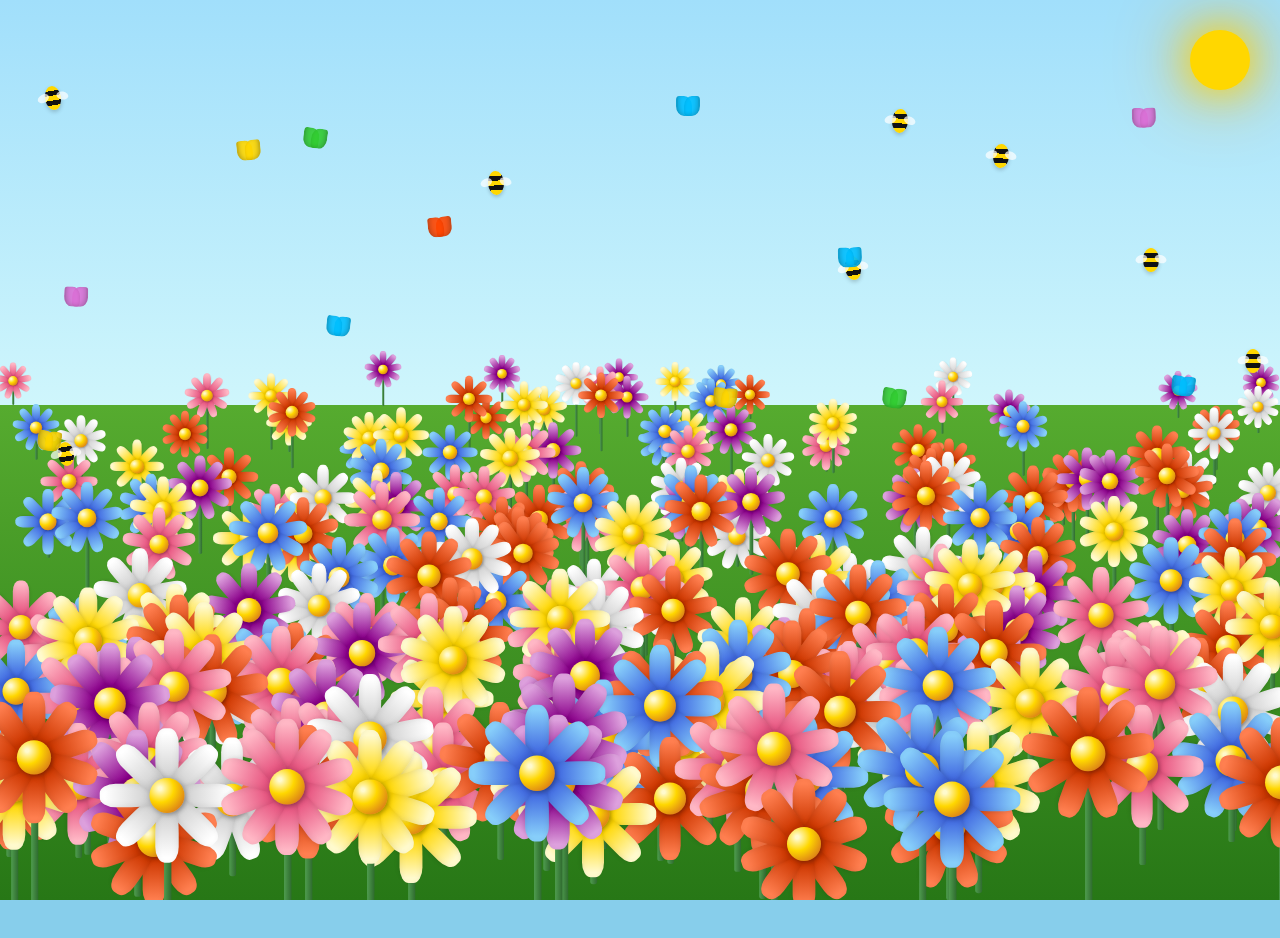
<file: gardem.html>
<!DOCTYPE html>
<html lang="pt-br">
<head>
    <meta charset="UTF-8">
    <meta name="viewport" content="width=device-width, initial-scale=1.0">
    <title>Your Garden</title>
    <link rel="stylesheet" href="css/gardem_style.css">
</head>
<body>

<div class="container" id="garden">
    <div class="sun"></div>
</div>

<script src="js/gardem_script.js"></script>

</body>
</html>
</file>
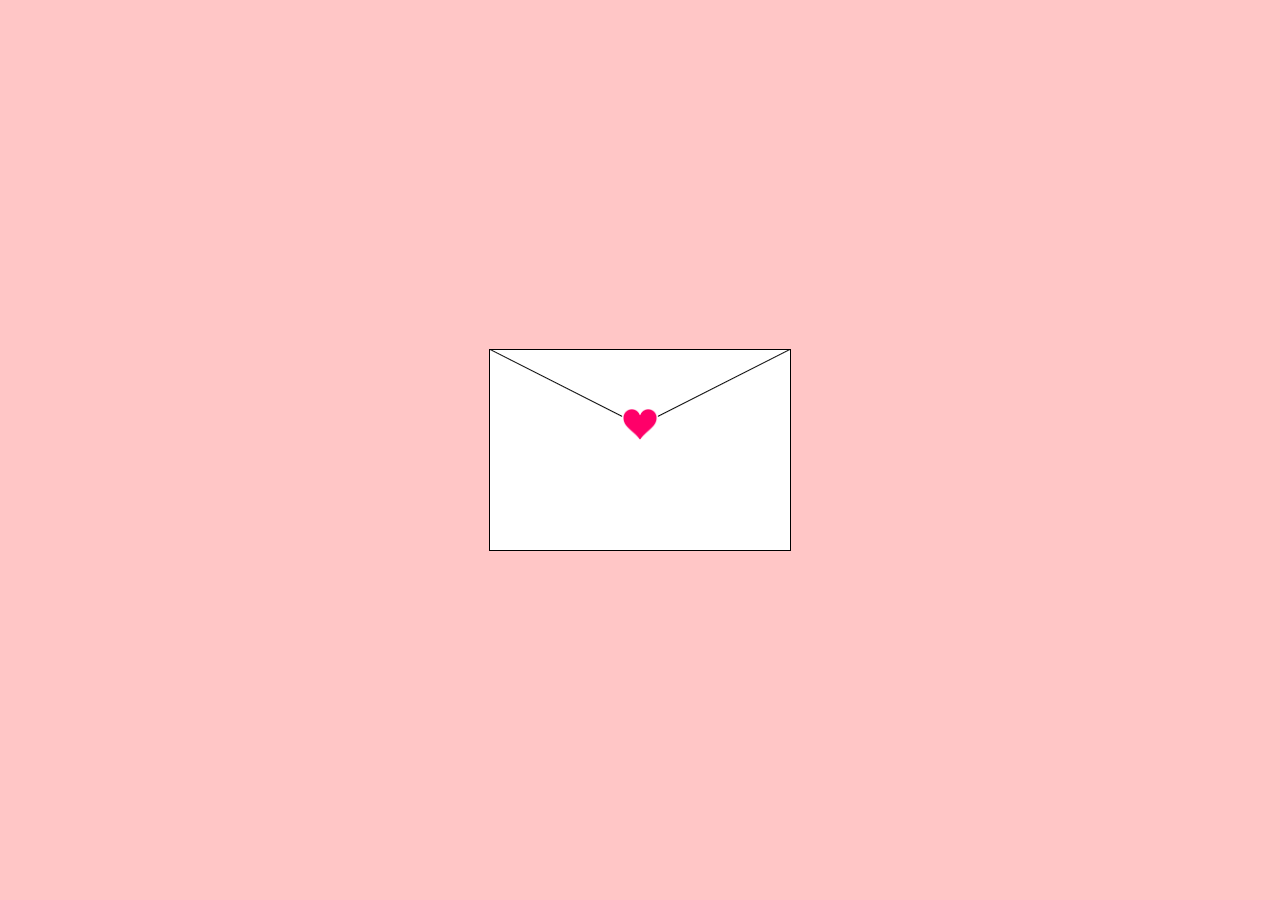
<file: lettre.html>
<!DOCTYPE html>
<html lang="pt-Br">
<head>
    <meta charset="UTF-8">
    <meta name="viewport" content="width=device-width, initial-scale=1.0">
    <title>Letter</title>
    <link href="https://fonts.googleapis.com/css2?family=Annie+Use+Your+Telescope&family=Petemoss&family=Roboto:ital,wght@0,100..900;1,100..900&family=Shantell+Sans:ital,wght@0,300..800;1,300..800&display=swap" rel="stylesheet">
    <link rel="stylesheet" href="css/lettre_style.css">
</head>
<body>
    <div class="envelope">
        <div class="envelope-lid"></div>
        <div class="envelope-lid envelope-lid-secondary"></div>
        <div class="card-wrapper">
            <div class="card">
                <div class="card-cover">
                    <div class="card-side card-side-primary">
                        <h1 class="card-title">
                            <span class="card-title-secondary">Feliz aniversário</span>
                            <span class="card-title-main">Virgínia <span
                                    class="card-title-apostrophe">❤️</span>
                        </h1>
                    </div>
                    <div class="card-side card-side-secondary"></div>
                </div>
                <div class="card-body">
                    <p>Feliz aniversário, princesa!</p>
                    <p>Que o seu dia seja tão incrível quanto você é. Que o papai do céu continue te abençoando grandemente, que todos os seus sonhos se realizem e que este novo ano de vida seja repleto de amor, saúde e muitas alegrias. O evento do CSBC me deu muito mais que aprendizado, me deu a sorte de conhecer você. Amo nossas conversas e cada risada que damos ao enviar memes um para o outro. Você merece tudo de melhor! Parabéns, gatinha! aproveita seu dia!</p>
                    </p>
                </div>
            </div>
        </div>
        <div class="heart-seal"></div> </div>
        <div class="buton2">
            <a href="gardem.html">ainda não acabou!</a>
        </div>
       <script  src="js/lettre_script.js"></script>
</body>

</html>
</file>
<file: css/gardem_style.css>
/* --- 1. O Ambiente --- */
body, html {
    margin: 0; padding: 0; width: 100%; height: 100%;
    overflow: hidden; background-color: #87CEEB;
}
.container {
    position: relative; width: 100%; height: 100%;
    background: linear-gradient(to bottom, #a1dffb 0%, #cff6fc 45%, #56ab2f 45%, #277716 100%);
}
.sun {
    position: absolute; top: 30px; right: 30px;
    width: 60px; height: 60px; background: #FFD700; border-radius: 50%;
    box-shadow: 0 0 40px #FFD700, 0 0 80px #FFA500;
    z-index: 0;
}

/* --- 2. Estrutura da Flor --- */
.flower {
    position: absolute;
    display: flex; flex-direction: column; align-items: center;
    transform-origin: bottom center;
    pointer-events: none;
}

.stem {
    width: 5px;
    background: linear-gradient(to right, #4f9c4f, #2f6b2f);
    border-radius: 2px;
    z-index: 1;
    margin-top: -10px;
}

.flower-head {
    position: relative;
    width: 40px; height: 40px;
    display: flex; justify-content: center; align-items: center;
    z-index: 2;
}

/* O Centro da Flor */
.center {
    position: absolute;
    width: 24px; height: 24px;
    top: 35px; left: 0; right: 0; bottom: 0; margin: auto;
    border-radius: 50%;
    z-index: 5;
    background: radial-gradient(circle at 30% 30%, #fffacd 5%, #ffd700 40%, #d2691e 90%);
    box-shadow: 1px 1px 3px rgba(0,0,0,0.3);
}

.petal {
    position: absolute;
    width: 16px; height: 36px;
    background: linear-gradient(to top, var(--color-dark) 10%, var(--color-light) 90%);
    border-radius: 40% 40% 10% 10% / 30% 30% 50% 50%;
    z-index: 2;
    box-shadow: inset 0 -3px 5px rgba(0,0,0,0.1), 1px 2px 3px rgba(0,0,0,0.1);
    transform-origin: center bottom;
}

/* --- 3. Insetos --- */
.bee { position: absolute; width: 16px; height: 24px; z-index: 1000; transition: transform 0.3s ease-out; }
.bee-body { width: 100%; height: 100%; background: linear-gradient(to bottom, #FFD700 20%, #111 20%, #111 40%, #FFD700 40%, #FFD700 60%, #111 60%, #111 80%, #FFD700 80%); border-radius: 50%; position: relative; box-shadow: 0 2px 4px rgba(0,0,0,0.2);}
.bee-wing { position: absolute; top: 5px; width: 12px; height: 8px; background: rgba(255, 255, 255, 0.7); border-radius: 50%; animation: flutter 0.1s infinite alternate; }
.bee-wing.left { left: -8px; transform: rotate(-20deg); transform-origin: right center;}
.bee-wing.right { right: -8px; transform: rotate(20deg); transform-origin: left center;}
.butterfly { position: absolute; width: 24px; height: 24px; z-index: 1001; transition: transform 0.5s ease-out; }
.wing { position: absolute; width: 14px; height: 20px; background: var(--wing-color); border-radius: 50% 20% 50% 20%; animation: flap 0.4s infinite alternate; opacity: 0.9; box-shadow: inset -1px -1px 4px rgba(0,0,0,0.2);}
.wing.left { left: 0; transform-origin: right center; border-right: 2px solid rgba(0,0,0,0.2);}
.wing.right { right: 0; transform-origin: left center; transform: scaleX(-1); border-right: 2px solid rgba(0,0,0,0.2);}

@keyframes sway { 0%, 100% { transform: rotate(-3deg); } 50% { transform: rotate(3deg); }}
@keyframes flutter { from { transform: scaleY(1); } to { transform: scaleY(0.4); } }
@keyframes flap { 0% { transform: rotateY(0deg); } 100% { transform: rotateY(65deg); } }
</file>
<file: css/lettre_style.css>
*,
*::before,
*::after {
    box-sizing: border-box;
    margin: 0;
    padding: 0;
}

body {
    font-family: "Roboto", serif;
    background-color: #ffc6c6;

    display: flex;
    flex-direction: column;
    align-items: center;
    justify-content: center;
    min-height: 100vh;
    overflow: hidden;
}

.card-wrapper {
    perspective: 1000px;
    transform: rotate(-90deg);
}

.card {
    width: 180px;
    height: 280px;
    background-color: #FFF;
    border: 1px solid;
    transform-style: preserve-3d;
    will-change: transform;
    transition: transform 250ms;
    box-shadow: inset 5px 0 10px rgba(0, 0, 0, 0.1);
}

.envelope:hover .card {
    transform: rotateY(-15deg);
    transition-delay: 1750ms;
}

.card-cover {
    position: absolute;
    inset: 0;
    text-align: center;
    outline: 1px solid #000;
    transform-style: preserve-3d;
    transform-origin: left;
    transition: transform 500ms 0ms;
}

.envelope:hover .card-cover {
    transform: rotateY(-135deg);
    transition-delay: 2250ms;
}

.card-side {
    position: absolute;
    inset: 0;
    backface-visibility: hidden;
    background-color: #fff;
    display: grid;
    place-items: center;
}

.card-side-secondary {
    background-color: #fff;
    transform: rotateY(180deg);
    box-shadow: inset -5px 0 10px rgba(0, 0, 0, 0.1);
}

.card-title {
    position: relative;
    font-weight: 300;
    text-align: center;
    user-select: none;
}

.card-title span {
    display: block;
}

.card-title-main {
    font-family: "Petemoss", serif;
    font-size: 64px;
    font-weight: 400;
}

.card-title-apostrophe {
    position: absolute;
    top: 34px;
    right:8px;
    font-size: 8px;
}

.card-body {
    font-family: "Shantell Sans", serif;
    padding: 14px;
}

.card-body p {
    font-size: 0.64rem;
    font-weight: 300;
}

.card-body p+p {
    margin-top: 10px;
}

.envelope {
    width: 300px;
    height: 200px;
    background-color: #fff;
    display: grid;
    place-content: center;
    cursor: pointer;
    position: absolute;
    top: 50%;
    left: 50%;
    transform: translate(-50%, -50%);
    box-shadow: 0 0 0 1px #000;
}

.envelope::after {
    content: '';
    position: absolute;
    inset: 0;
    border-top: 75px solid transparent;
    border-right: 150px solid white;
    border-bottom: 125px solid white;
    border-left: 150px solid white;
}

.envelope:hover .card-wrapper {
    animation: show-card 1000ms 600ms forwards;
}

.envelope:not(:hover) .card-wrapper {
    animation: hide-card 1000ms forwards;
}

@keyframes show-card {
    50% {
        transform: translateY(-75%) rotate(-90deg);
        z-index: -1;
    }
    100% {
        transform: translateY(0) rotate(0deg);
        z-index: 10;
    }
}

@keyframes hide-card {
    0% {
        z-index: 10;
        transform: rotate(0deg);
    }
    50% {
        transform: translateY(-75%) rotate(-90deg);
        z-index: -1;
    }
    100% {
        transform: translateY(0) rotate(-90deg);
    }
}

.envelope-lid {
    position: absolute;
    inset: 0;
    z-index: 1;
}

.envelope-lid::before,
.envelope-lid::after {
    content: '';
    position: absolute;
    top: 0;
    width: 1px;
    height: calc(100% - 31.85px);
    background-color: #000;
}

.envelope-lid::before {
    left: 0;
    transform: rotate(-63.1deg);
    transform-origin: top left;
}

.envelope-lid::after {
    right: 0;
    transform: rotate(63.1deg);
    transform-origin: top right;
}

.envelope-lid-secondary {
    background-color: #fff;
    clip-path: polygon(50% 38%, 0 0, 100% 0);
    transition: transform 500ms 1000ms;
    transform-origin: top;
}

.envelope:hover .envelope-lid-secondary {
    transform: rotateX(180deg);
    transition-delay: 100ms;
    animation: open-lid-stacking 500ms forwards;
}

.envelope:not(:hover) .envelope-lid-secondary {
    animation: close-lid-stacking 1250ms forwards;
}

@keyframes open-lid-stacking {
    50% {
        z-index: 1;
    }
    100% {
        z-index: -1;
    }
}

@keyframes close-lid-stacking {
    0%,
    50% {
        z-index: -2;
    }
    100% {
        z-index: 1;
    }
}

.heart-seal {
    position: absolute;
    top: 37%;
    left: 50%;
    transform: translate(-50%, -50%);
    width: 36px;
    height: 32px;
    background-image: url("../img/heart-seal.png");
    background-size: cover;
    background-repeat: no-repeat;
    z-index: 2;
    opacity: 1;
    transition: opacity 2s ease;
}

.buton2 {
    background-color: #8b6a60;
    padding: 12px 24px;
    border-radius: 30px;
    text-align: center;
    margin-top: 23rem;
    width: fit-content;
    transition: all 0.3s ease;
    box-shadow: 0 4px 10px rgba(0,0,0,0.3);
    z-index: 100;

    opacity: 0;
    visibility: hidden;
    transform: translateY(20px);
    transition: all 1.5s ease;
}

.buton2.show {
    opacity: 1;
    visibility: visible;
    transform: translateY(0);
}

.buton2:hover {
    background-color: #a88679; 
    transform: scale(1.1); 
    cursor: pointer;
}

.buton2 a {
    color: white;
    text-decoration: none;
    display: block;
    font-family: 'Lato', sans-serif;
    font-weight: bold;

}
</file>
